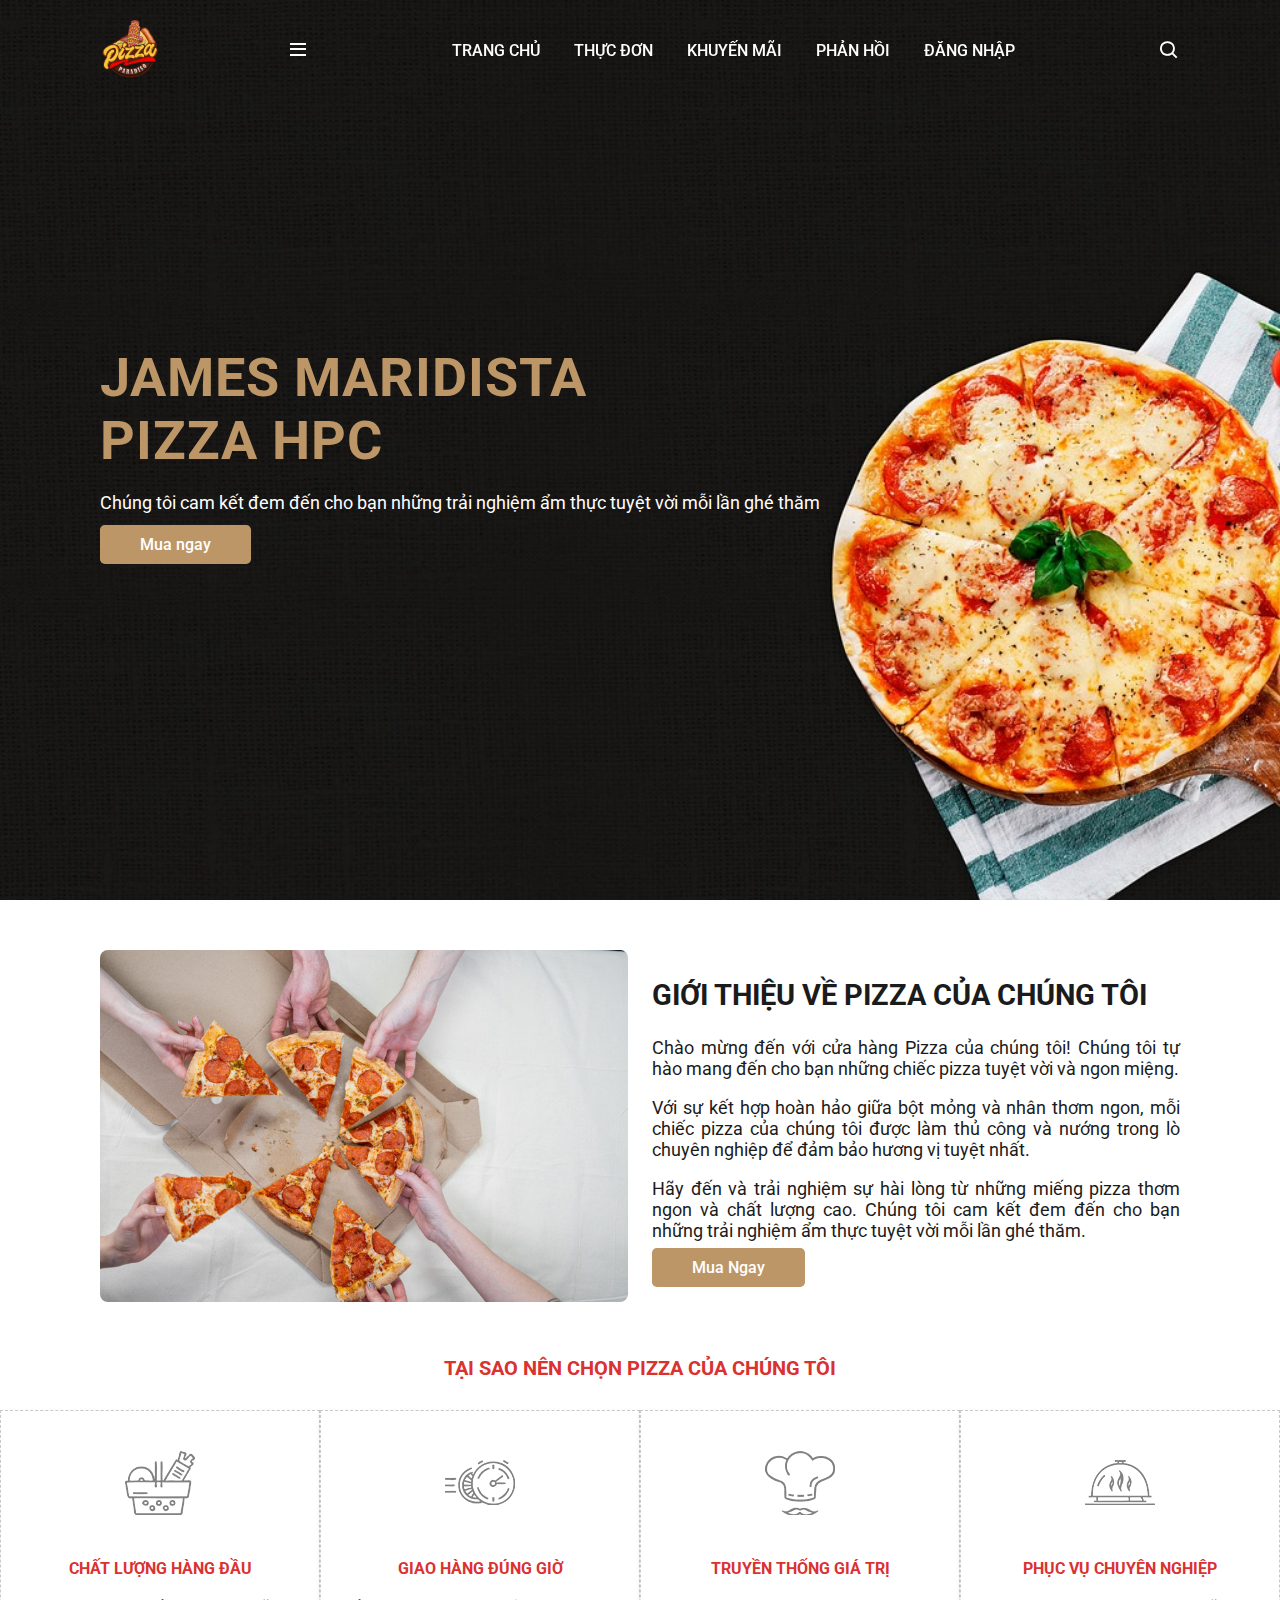
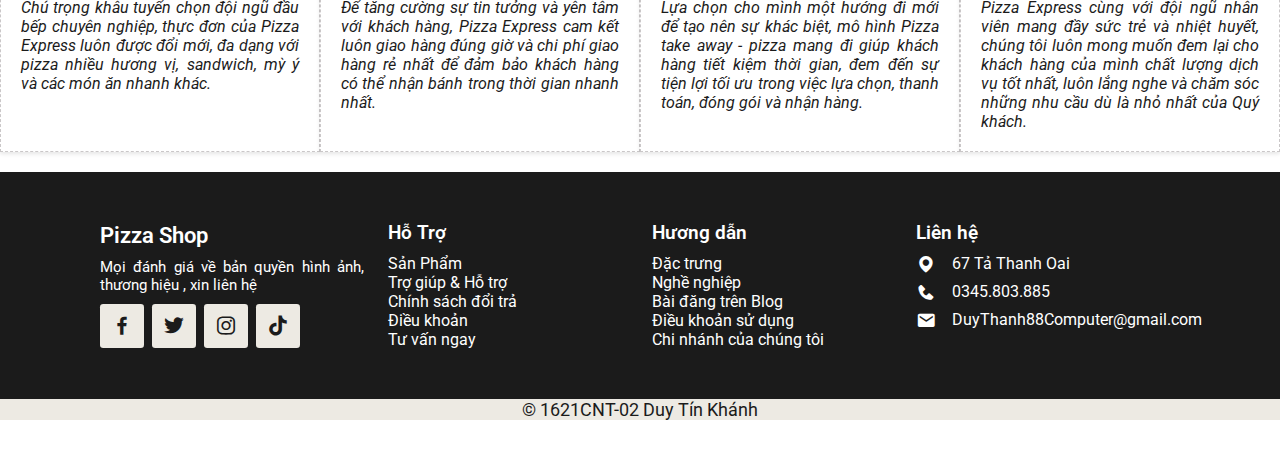
<file: index.html>
<!DOCTYPE html>
<html lang="en">

<head>
    <meta charset="UTF-8">
    <meta http-equiv="X-UA-Compatible" content="IE=edge">
    <meta name="viewport" content="width=device-width, initial-scale=1.0">
    <title>Food Website</title>
    <link rel="stylesheet" href="style.css">
    <link rel="stylesheet" href="Login/Login.css">
    <link rel="stylesheet" href="/Register/Register.css">
    <link rel="icon" type="image/x-icon" href="/assets/PizzasLogo.png">
    <link rel="stylesheet" href="https://cdnjs.cloudflare.com/ajax/libs/font-awesome/5.15.4/css/all.min.css">
    <link rel="stylesheet" href="https://unpkg.com/boxicons@latest/css/boxicons.min.css">
</head>

<body>
    <!-- Start Trang Chủ -->
    <header>
        <!-- Logo -->
        <a href="#" class="logo">
            <img src="assets/PizzasLogo.png" alt="">
        </a>
        <!-- Menu-Icon -->
        <i class='bx bx-menu' id="menu-icon"></i>
        <ul class="navbar">
            <li><a href="/index.html">Trang Chủ</a></li>
            <li><a href="/Cart/Thucdon.html">Thực đơn</a></li>
            <li><a href="/KhuyenMai.html">Khuyến Mãi</a></li>
            <li><a href="/Feedback.html">Phản Hồi</a></li>
            <li><a href="#" id="loginLink">Đăng Nhập</a></li>
        </ul>
        <!-- icon card and  -->
        <div class="header-icon">
            <!-- <i class='bx bx-cart-alt'></i> -->
            <i class='bx bx-search' id="search-icon"></i>
        </div>
        <div class="search-box">
            <input type="search" name="" id="" placeholder="Search Here...">
        </div>
    </header>

    <!-- Login  -->
    <div style="display: none;" id="loginFolder" class="folder">
        <div class="container">
            <h2 style="text-align: center;color: red;margin-bottom: 20px;margin-top: 20px;">Đăng nhập</h2>
            <span id="closeButton" class="close-button"><i class="fas fa-times"></i></span>
            <form id="loginForm">
                <div class="form-group">
                    <label for="username"> <b>Tài khoản</b></label>
                    <input type="text" id="username" name="username" required>
                </div>
                <div class="form-group">
                    <label for="password"><b>Mật khẩu</b></label>
                    <input type="password" id="password" name="password" required>
                </div>
                <div style="display: flex;" class="form-group">
                    <input type="checkbox" id="remember" name="remember">
                    <label style="margin-left: 10px;" for="remember"><b>Ghi nhớ đăng nhập</b></label>
                </div>
                <div class="login">
                    <button type="submit" id="registerButton">Đăng ký</button>
                    <button type="submit">Đăng nhập</button>
                </div>
            </form>
            <div id="message"></div>
        </div>
    </div>
    <!-- End Login -->
    <!-- Register -->
    <div style="display: none;" id="registerFolder" class="folder">
        <div class="Register-title">
            <h2 style="text-align: center;">Đăng kí</h2>
        </div>
        <span id="closeButtonRegister" class="close-button"><i class="fas fa-times"></i></span>
        <form>
            <div class="Register-group">
                <label for="username">Tài khoản</label>
                <input type="text" id="username" name="username" required>
            </div>
            <div class="Register-group">
                <label for="password">Mật khẩu</label>
                <input type="password" id="password" name="password" required>
            </div>
            <div class="Register-group">
                <label for="confirm-password">Xác nhận mật khẩu</label>
                <input type="password" id="confirm-password" name="confirm-password" required>
            </div>
            <div class="Register-group">
                <label for="phone">Số điện thoại</label>
                <input type="tel" id="phone" name="phone" required>
            </div>
            <div class="Register-group">
                <label for="address">Địa chỉ</label>
                <input type="text" id="address" name="address" required>
            </div>
            <div class="Register-group">
                <label for="gender">Giới tính</label>
                <select id="gender" name="gender" required>
                    <option value="">Chọn giới tính</option>
                    <option value="male">Nam</option>
                    <option value="female">Nữ</option>
                </select>
            </div>
            <div style="text-align: center;padding-left: 20px; padding-right: 20px;" class="Register-group">
                <button type="submit">Đăng kí</button>
            </div>
        </form>
    </div>
    <!-- End Register -->

    <!-- Trang Chủ -->
    <section class="home" id="home">
        <div class="home-text">
            <h1>James Maridista <br> Pizza HPC </h1>
            <p>Chúng tôi cam kết đem đến cho bạn những trải nghiệm ẩm thực tuyệt vời mỗi lần ghé thăm</p>
            <a href="/Cart/Thucdon.html" class="btn">Mua ngay</a>
        </div>
        <div class="home-img">
            <!-- <img src="/assets/pizzas.jpg" alt=""> -->
        </div>
    </section>
    <!-- End Trang Chủ -->

    <!-- Start About -->
    <section class="about" id="about">
        <div class="about-img">
            <img src="/assets/multiplePizzas.jpeg" alt="">
        </div>
        <div class="about-text">
            <h2>Giới thiệu về Pizza của chúng tôi</h2>
            <p>Chào mừng đến với cửa hàng Pizza của chúng tôi! Chúng tôi tự hào mang đến cho bạn những chiếc pizza tuyệt
                vời và ngon
                miệng.</p>
            <p>Với sự kết hợp hoàn hảo giữa bột mỏng và nhân thơm ngon, mỗi chiếc pizza của chúng tôi được làm thủ công
                và nướng trong
                lò chuyên nghiệp để đảm bảo hương vị tuyệt nhất.</p>
            <p>Hãy đến và trải nghiệm sự hài lòng từ những miếng pizza thơm ngon và chất lượng cao. Chúng tôi cam kết
                đem đến cho bạn
                những trải nghiệm ẩm thực tuyệt vời mỗi lần ghé thăm.</p>
            <a href="/Cart/Thucdon.html" class="btn">Mua Ngay</a>
        </div>
    </section>
    <!-- Products -->
    <!-- Start-các bước làm bánh -->
    <div style="padding:0px;margin: 0px;" class="why">
        <div style="padding-top: 0px;" class="grid wide">
            <div class="why__header">
                <h1 style="padding-top: 0px;margin: 0px;" class="why__header-text">TẠI SAO NÊN CHỌN PIZZA CỦA CHÚNG TÔI
            </div>
            </h1>
            <ul class="row why__list">
                <li class="col l-3 m-6 c-12 why__item">
                    <div class="why__item-img">
                        <img src="/assets/footer_01.png" alt="">
                    </div>
                    <div class="why__item-head"> <b>CHẤT LƯỢNG HÀNG ĐẦU</b> </div>
                    <div class="why__item-text">Chú trọng khâu tuyển chọn đội ngũ đầu bếp chuyên nghiệp, thực đơn
                        của
                        Pizza Express luôn được đổi mới, đa dạng với pizza
                        nhiều hương vị, sandwich, mỳ ý và các món ăn nhanh khác.</div>
                </li>
                <li class="col l-3 m-6 c-12 why__item align-right-on-mobile">
                    <div class="why__item-img margin-right-on-mobile">
                        <img src="/assets/footer_02.png" alt="">
                    </div>
                    <div class="why__item-head"> <b>GIAO HÀNG ĐÚNG GIỜ</b> </div>
                    <div class="why__item-text margin-right-on-mobile">Để tăng cường sự tin tưởng và yên tâm với
                        khách
                        hàng, Pizza Express cam kết luôn giao hàng đúng giờ và chi phí giao hàng
                        rẻ nhất để đảm bảo khách hàng có thể nhận bánh trong thời gian nhanh nhất.
                    </div>
                </li>
                <li class="col l-3 m-6 c-12 why__item">
                    <div class="why__item-img">
                        <img src="/assets/footer_03.png" alt="">
                    </div>
                    <div class="why__item-head"><b>TRUYỀN THỐNG GIÁ TRỊ</b></div>
                    <div class="why__item-text">Lựa chọn cho mình một hướng đi mới để tạo nên sự khác biệt, mô hình
                        Pizza take away - pizza mang đi giúp khách hàng tiết
                        kiệm thời gian, đem đến sự tiện lợi tối ưu trong việc lựa chọn, thanh toán, đóng gói và nhận
                        hàng.</div>
                </li>
                <li class="col l-3 m-6 c-12 why__item align-right-on-mobile">
                    <div class="why__item-img margin-right-on-mobile">
                        <img src="/assets/footer_04.png" alt="">
                    </div>
                    <div class="why__item-head"><b>PHỤC VỤ CHUYÊN NGHIỆP</b></div>
                    <div class="why__item-text margin-right-on-mobile">Pizza Express cùng với đội ngũ nhân viên mang
                        đầy
                        sức trẻ và nhiệt huyết, chúng tôi luôn mong muốn đem lại cho khách
                        hàng của mình chất lượng dịch vụ tốt nhất, luôn lắng nghe và chăm sóc những nhu cầu dù là
                        nhỏ
                        nhất của Quý khách.</div>
                </li>

            </ul>
        </div>
    </div>
    </div>
    <!-- End-Các bước -->
    <!-- footer -->
    <section class="footer">
        <div class="footer-box">
            <h2>Pizza Shop</h2>
            <p>Mọi đánh giá về bản quyền hình ảnh, thương hiệu , xin liên hệ</p>
            <div class="social">
                <a href="#"><i class='bx bxl-facebook'></i></a>
                <a href="#"><i class='bx bxl-twitter'></i></a>
                <a href="#"><i class='bx bxl-instagram'></i></a>
                <a href="#"><i class='bx bxl-tiktok'></i></a>
            </div>
        </div>
        <div class="footer-box">
            <h3>Hỗ Trợ</h3>
            <li><a href="#">Sản Phẩm</a></li>
            <li><a href="#">Trợ giúp & Hỗ trợ</a></li>
            <li><a href="#">Chính sách đổi trả</a></li>
            <li><a href="#">Điều khoản</a></li>
            <li><a href="#">Tư vấn ngay</a></li>
        </div>
        <div class="footer-box">
            <h3>Hương dẫn</h3>
            <li><a href="#">Đặc trưng</a></li>
            <li><a href="#">Nghề nghiệp</a></li>
            <li><a href="#">Bài đăng trên Blog</a></li>
            <li><a href="#">Điều khoản sử dụng</a></li>
            <li><a href="#">Chi nhánh của chúng tôi</a></li>
        </div>
        <div class="footer-box">
            <h3>Liên hệ</h3>
            <div class="contact">
                <span><i class='bx bxs-map'></i>67 Tả Thanh Oai</span>
                <span><i class='bx bxs-phone'></i>0345.803.885</span>
                <span><i class='bx bxs-envelope'></i> DuyThanh88Computer@gmail.com</span>
            </div>
        </div>
    </section>
    <!-- CopyRight -->
    <div class="copyright">
        <p style="text-align: center;">&#169; 1621CNT-02 Duy Tín Khánh</p>
    </div>
    <script src="main.js"></script>
    <script src="Login/Login.js"></script>
    <script src="/Register/Register.js"></script>
</body>

</html>
</file>
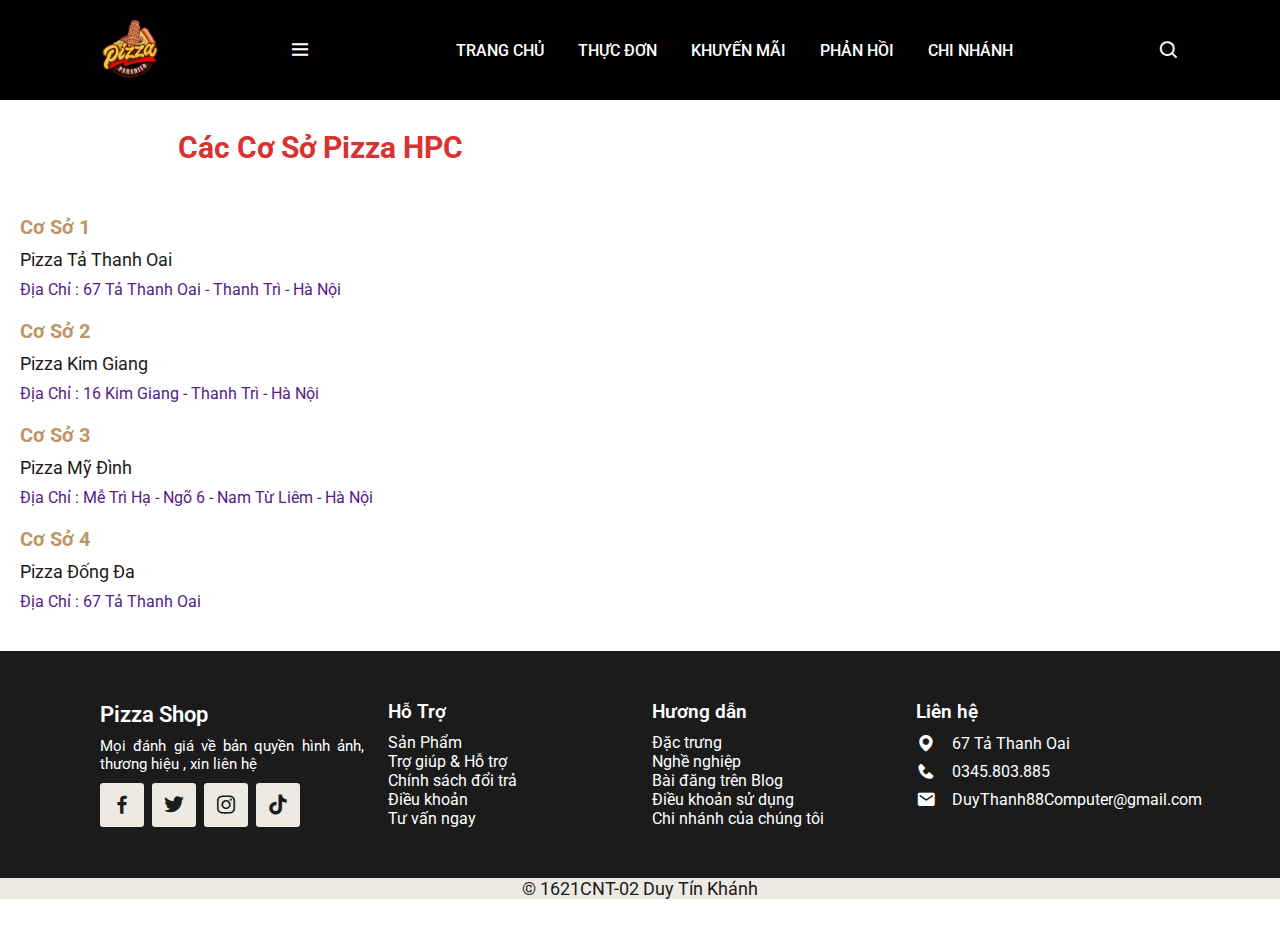
<file: ChiNhanh.html>
<!DOCTYPE html>
<html lang="en">

<head>
    <meta charset="UTF-8">
    <meta http-equiv="X-UA-Compatible" content="IE=edge">
    <meta name="viewport" content="width=device-width, initial-scale=1.0">
    <title>Chi Nhánh</title>
    <link rel="stylesheet" href="style.css">
    <link rel="icon" type="image/x-icon" href="/assets/PizzasLogo.png">
    <link rel="stylesheet" href="https://unpkg.com/boxicons@latest/css/boxicons.min.css">
</head>

<body>
    <!-- Start Trang Chủ -->
    <header style="background-color: black;">
        <!-- Logo -->
        <a href="#" class="logo">
            <img src="assets/PizzasLogo.png" alt="">
        </a>
        <!-- Menu-Icon -->
        <i class='bx bx-menu' id="menu-icon"></i>
        <ul class="navbar">
            <li><a href="/index.html">Trang Chủ</a></li>
            <li><a href="/Cart/Thucdon.html">Thực đơn</a></li>
            <li><a href="/KhuyenMai.html">Khuyến Mãi</a></li>
            <li><a href="/Feedback.html">Phản Hồi</a></li>
            <li><a href="/ChiNhanh.html">Chi Nhánh</a></li>
        </ul>
        <div class="header-icon">
            <i class='bx bx-search' id="search-icon"></i>
        </div>
        <div class="search-box">
            <input type="search" name="" id="" placeholder="Search Here...">
        </div>
    </header>
    <!-- End Trang Chủ -->
    <div class="container-map">
        <div class="address">
            <H1 style="text-align: center;"> Các Cơ Sở Pizza HPC</H1>
            <ul class="list-address">
                <ol>
                    <p style="margin-bottom: 10px; color: #bc9667;font-size: 20px; "><b>Cơ Sở 1</b></p>
                </ol>
                <ol>
                    <p style="margin-bottom: 10px;">Pizza Tả Thanh Oai</p>
                </ol>
                <ol>
                    <a href="">Địa Chỉ : 67 Tả Thanh Oai - Thanh Trì - Hà Nội</a>
                </ol>
            </ul>
            <ul class="list-address">
                <ol>
                    <p style="margin-bottom: 10px; color: #bc9667;font-size: 20px; "><b>Cơ Sở 2</b></p>
                </ol>
                <ol>
                    <p style="margin-bottom: 10px;">Pizza Kim Giang</p>
                </ol>
                <ol>
                    <a href="">Địa Chỉ : 16 Kim Giang - Thanh Trì - Hà Nội</a>
                </ol>
            </ul>
            <ul class="list-address">
                <ol>
                    <p style="margin-bottom: 10px; color: #bc9667;font-size: 20px; "><b>Cơ Sở 3</b></p>
                </ol>
                <ol>
                    <p style="margin-bottom: 10px;">Pizza Mỹ Đình</p>
                </ol>
                <ol>
                    <a href="">Địa Chỉ : Mễ Trì Hạ - Ngõ 6 - Nam Từ Liêm - Hà Nội</a>
                </ol>
            </ul>
            <ul class="list-address">
                <ol>
                    <p style="margin-bottom: 10px; color: #bc9667;font-size: 20px; "><b>Cơ Sở 4</b></p>
                </ol>
                <ol>
                    <p style="margin-bottom: 10px;">Pizza Đống Đa</p>
                </ol>
                <ol>
                    <a href="">Địa Chỉ : 67 Tả Thanh Oai</a>
                </ol>
            </ul>
        </div>
        <div class="map">
            <iframe
                src="https://www.google.com/maps/embed?pb=!1m18!1m12!1m3!1d3725.987734907406!2d105.80635567396945!3d20.953007690378527!2m3!1f0!2f0!3f0!3m2!1i1024!2i768!4f13.1!3m3!1m2!1s0x3135ad177beeb9ef%3A0x4ee397d64f03a767!2zNjcgxJAuIFThuqMgVGhhbmggT2FpLCBU4bqjIFRoYW5oIE9haSwgVGhhbmggVHLDrCwgSMOgIE7hu5lpLCBWaeG7h3QgTmFt!5e0!3m2!1svi!2s!4v1687094056833!5m2!1svi!2s"
                width="600" height="450" style="border:0;" allowfullscreen="" loading="lazy"
                referrerpolicy="no-referrer-when-downgrade"></iframe>
        </div>
    </div>
    <!-- Footer--->
    <section class="footer">
        <div class="footer-box">
            <h2>Pizza Shop</h2>
            <p>Mọi đánh giá về bản quyền hình ảnh, thương hiệu , xin liên hệ</p>
            <div class="social">
                <a href="#"><i class='bx bxl-facebook'></i></a>
                <a href="#"><i class='bx bxl-twitter'></i></a>
                <a href="#"><i class='bx bxl-instagram'></i></a>
                <a href="#"><i class='bx bxl-tiktok'></i></a>
            </div>
        </div>
        <div class="footer-box">
            <h3>Hỗ Trợ</h3>
            <li><a href="#">Sản Phẩm</a></li>
            <li><a href="#">Trợ giúp & Hỗ trợ</a></li>
            <li><a href="#">Chính sách đổi trả</a></li>
            <li><a href="#">Điều khoản</a></li>
            <li><a href="#">Tư vấn ngay</a></li>
        </div>
        <div class="footer-box">
            <h3>Hương dẫn</h3>
            <li><a href="#">Đặc trưng</a></li>
            <li><a href="#">Nghề nghiệp</a></li>
            <li><a href="#">Bài đăng trên Blog</a></li>
            <li><a href="#">Điều khoản sử dụng</a></li>
            <li><a href="#">Chi nhánh của chúng tôi</a></li>
        </div>
        <div class="footer-box">
            <h3>Liên hệ</h3>
            <div class="contact">
                <span><i class='bx bxs-map'></i>67 Tả Thanh Oai</span>
                <span><i class='bx bxs-phone'></i>0345.803.885</span>
                <span><i class='bx bxs-envelope'></i> DuyThanh88Computer@gmail.com</span>
            </div>
        </div>
    </section>
    <!-- CopyRight -->
    <div class="copyright">
        <p style="text-align: center;">&#169; 1621CNT-02 Duy Tín Khánh</p>
    </div>
    <!-- <script src="main.js"></script> -->
</body>

</html>
</file>
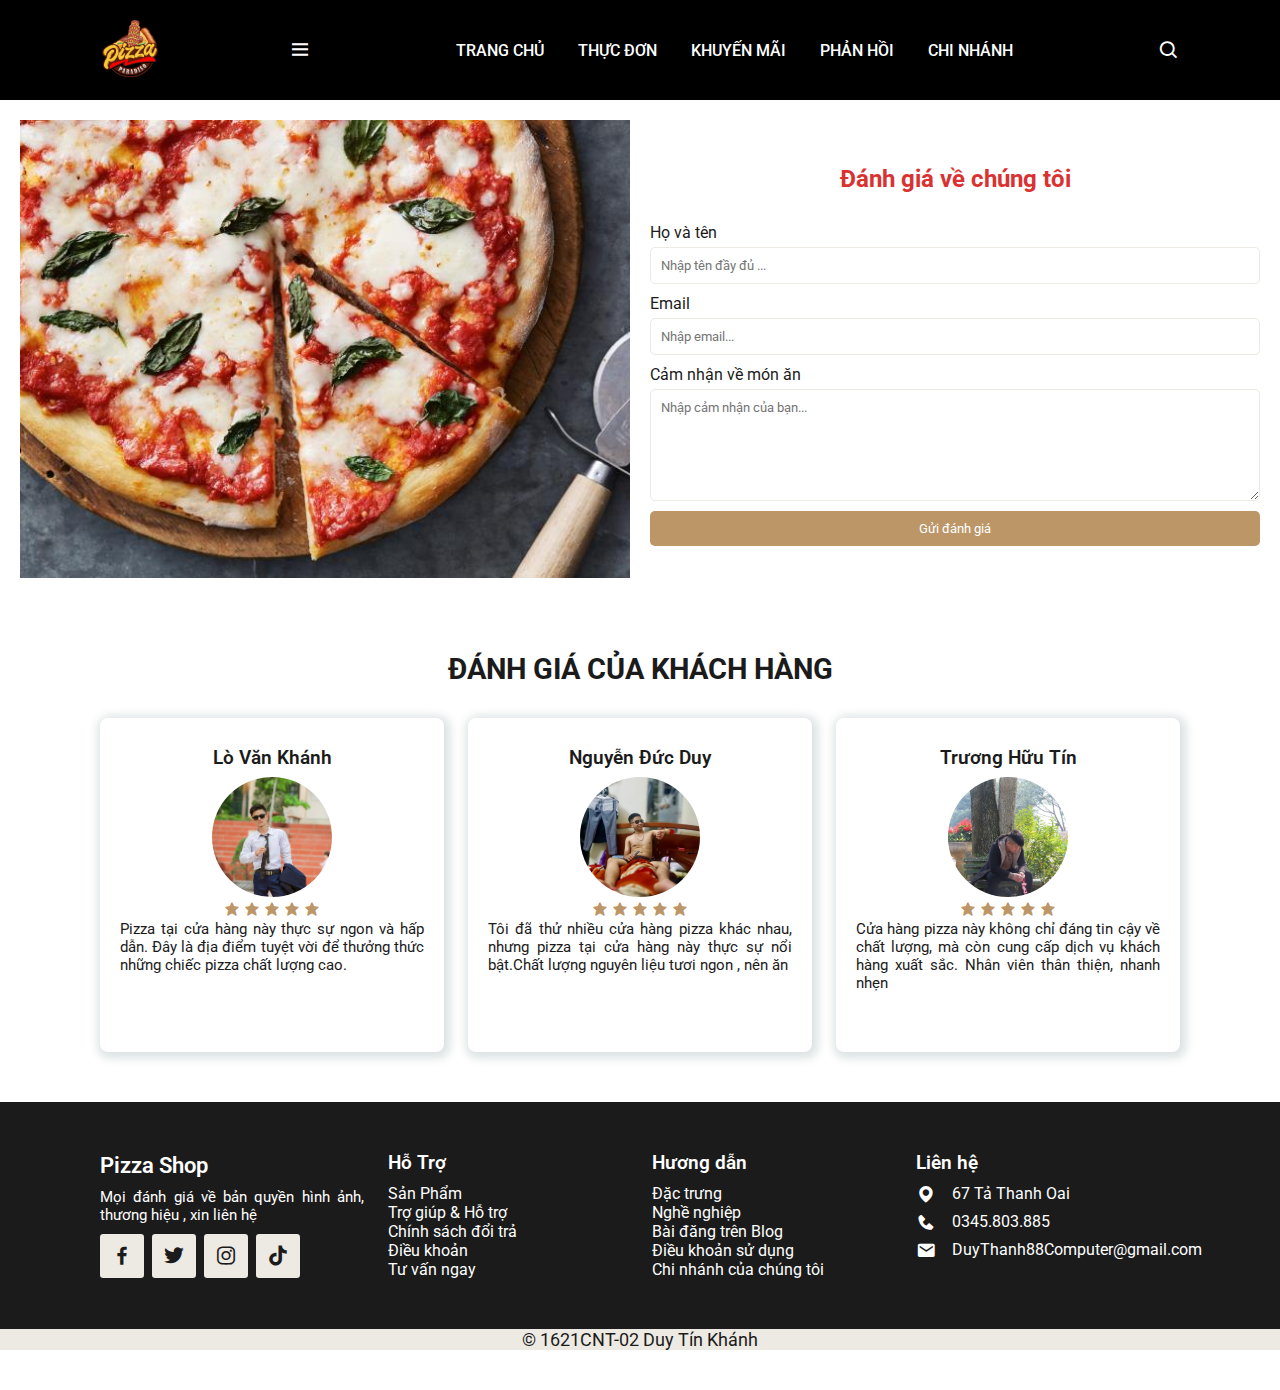
<file: Feedback.html>
<!DOCTYPE html>
<html lang="en">

<head>
    <meta charset="UTF-8">
    <meta http-equiv="X-UA-Compatible" content="IE=edge">
    <meta name="viewport" content="width=device-width, initial-scale=1.0">
    <title>Đánh Giá</title>
    <link rel="stylesheet" href="style.css">
    <link rel="icon" type="image/x-icon" href="/assets/PizzasLogo.png">
    <link rel="stylesheet" href="https://unpkg.com/boxicons@latest/css/boxicons.min.css">
</head>

<body>
    <!-- Start Trang Chủ -->
    <header style="background-color: black;">
        <!-- Logo -->
        <a href="#" class="logo">
            <img src="assets/PizzasLogo.png" alt="">
        </a>
        <!-- Menu-Icon -->
        <i class='bx bx-menu' id="menu-icon"></i>
        <ul class="navbar">
            <li><a href="/index.html">Trang Chủ</a></li>
            <li><a href="/Cart/Thucdon.html">Thực đơn</a></li>
            <li><a href="/KhuyenMai.html">Khuyến Mãi</a></li>
            <li><a href="/Feedback.html">Phản Hồi</a></li>
            <li><a href="/ChiNhanh.html">Chi Nhánh</a></li>
        </ul>
        <!-- icon card and  -->
        <div class="header-icon">
            <!-- <i class='bx bx-cart-alt'></i> -->
            <i class='bx bx-search' id="search-icon"></i>
        </div>
        <div class="search-box">
            <input type="search" name="" id="" placeholder="Search Here...">
        </div>
    </header>
    <!-- Products -->
    <!-- FeedBack Food -->
    <div class="FeedBack-all">
        <div class="FeedBack">
            <div class="left">
                <div class="image">
                    <img src="assets/margherita.jpg" alt="Hình ảnh sản phẩm">
                </div>
            </div>
            <div class="right">
                <h1 class="Product-Reviews">Đánh giá về chúng tôi</h1>
                <form id="contact-form" method="POST">
                    <label htmlFor="name">Họ và tên</label>
                    <input name="name" placeholder="Nhập tên đầy đủ ..." type="text" />
                    <label htmlFor="email">Email</label>
                    <input name="email" placeholder="Nhập email..." type="email" />
                    <label htmlFor="message">Cảm nhận về món ăn</label>
                    <textarea rows="6" placeholder="Nhập cảm nhận của bạn..." name="message" required></textarea>
                    <button type="submit"> Gửi đánh giá</button>
                </form>
            </div>
        </div>
        <!-- Đánh Giá -->
        <section class="customers" id="customers">
            <div class="heading">
                <h2>Đánh giá của khách hàng</h2>
            </div>
            <div class="customers-container">
                <div class="box">
                    <h2>Lò Văn Khánh</h2>
                    <img src="/assets/Khánh.jpg" alt="">
                    <div class="stars">
                        <i class='bx bxs-star'></i>
                        <i class='bx bxs-star'></i>
                        <i class='bx bxs-star'></i>
                        <i class='bx bxs-star'></i>
                        <i class='bx bxs-star'></i>
                    </div>
                    <p>Pizza tại cửa hàng này thực sự ngon và hấp dẫn. Đây là địa điểm tuyệt vời để thưởng thức những
                        chiếc
                        pizza chất lượng cao.</p>
                </div>
                <div class="box">
                    <h2>Nguyễn Đức Duy</h2>
                    <img src="/assets/DuyVip.jpg" alt="">
                    <div class="stars">
                        <i class='bx bxs-star'></i>
                        <i class='bx bxs-star'></i>
                        <i class='bx bxs-star'></i>
                        <i class='bx bxs-star'></i>
                        <i class='bx bxs-star'></i>
                    </div>
                    <p>Tôi đã thử nhiều cửa hàng pizza khác nhau, nhưng pizza tại cửa hàng này thực sự nổi bật.Chất
                        lượng
                        nguyên liệu tươi ngon , nên ăn</p>
                </div>
                <div class="box">
                    <h2>Trương Hữu Tín</h2>
                    <img src="/assets/Tín.jpg" alt="">
                    <div class="stars">
                        <i class='bx bxs-star'></i>
                        <i class='bx bxs-star'></i>
                        <i class='bx bxs-star'></i>
                        <i class='bx bxs-star'></i>
                        <i class='bx bxs-star'></i>
                    </div>
                    <p>Cửa hàng pizza này không chỉ đáng tin cậy về chất lượng, mà còn cung cấp dịch vụ khách hàng xuất
                        sắc. Nhân viên thân
                        thiện, nhanh nhẹn</p>
                </div>
            </div>
        </section>
    </div>
    <!-- footer -->
    <section class="footer">
        <div class="footer-box">
            <h2>Pizza Shop</h2>
            <p>Mọi đánh giá về bản quyền hình ảnh, thương hiệu , xin liên hệ</p>
            <div class="social">
                <a href="#"><i class='bx bxl-facebook'></i></a>
                <a href="#"><i class='bx bxl-twitter'></i></a>
                <a href="#"><i class='bx bxl-instagram'></i></a>
                <a href="#"><i class='bx bxl-tiktok'></i></a>
            </div>
        </div>
        <div class="footer-box">
            <h3>Hỗ Trợ</h3>
            <li><a href="#">Sản Phẩm</a></li>
            <li><a href="#">Trợ giúp & Hỗ trợ</a></li>
            <li><a href="#">Chính sách đổi trả</a></li>
            <li><a href="#">Điều khoản</a></li>
            <li><a href="#">Tư vấn ngay</a></li>
        </div>
        <div class="footer-box">
            <h3>Hương dẫn</h3>
            <li><a href="#">Đặc trưng</a></li>
            <li><a href="#">Nghề nghiệp</a></li>
            <li><a href="#">Bài đăng trên Blog</a></li>
            <li><a href="#">Điều khoản sử dụng</a></li>
            <li><a href="#">Chi nhánh của chúng tôi</a></li>
        </div>
        <div class="footer-box">
            <h3>Liên hệ</h3>
            <div class="contact">
                <span><i class='bx bxs-map'></i>67 Tả Thanh Oai</span>
                <span><i class='bx bxs-phone'></i>0345.803.885</span>
                <span><i class='bx bxs-envelope'></i> DuyThanh88Computer@gmail.com</span>
            </div>
        </div>
    </section>
    <!-- CopyRight -->
    <div class="copyright">
        <p style="text-align: center;">&#169; 1621CNT-02 Duy Tín Khánh</p>
    </div>
    <script src="main.js"></script>
</body>

</html>
</file>
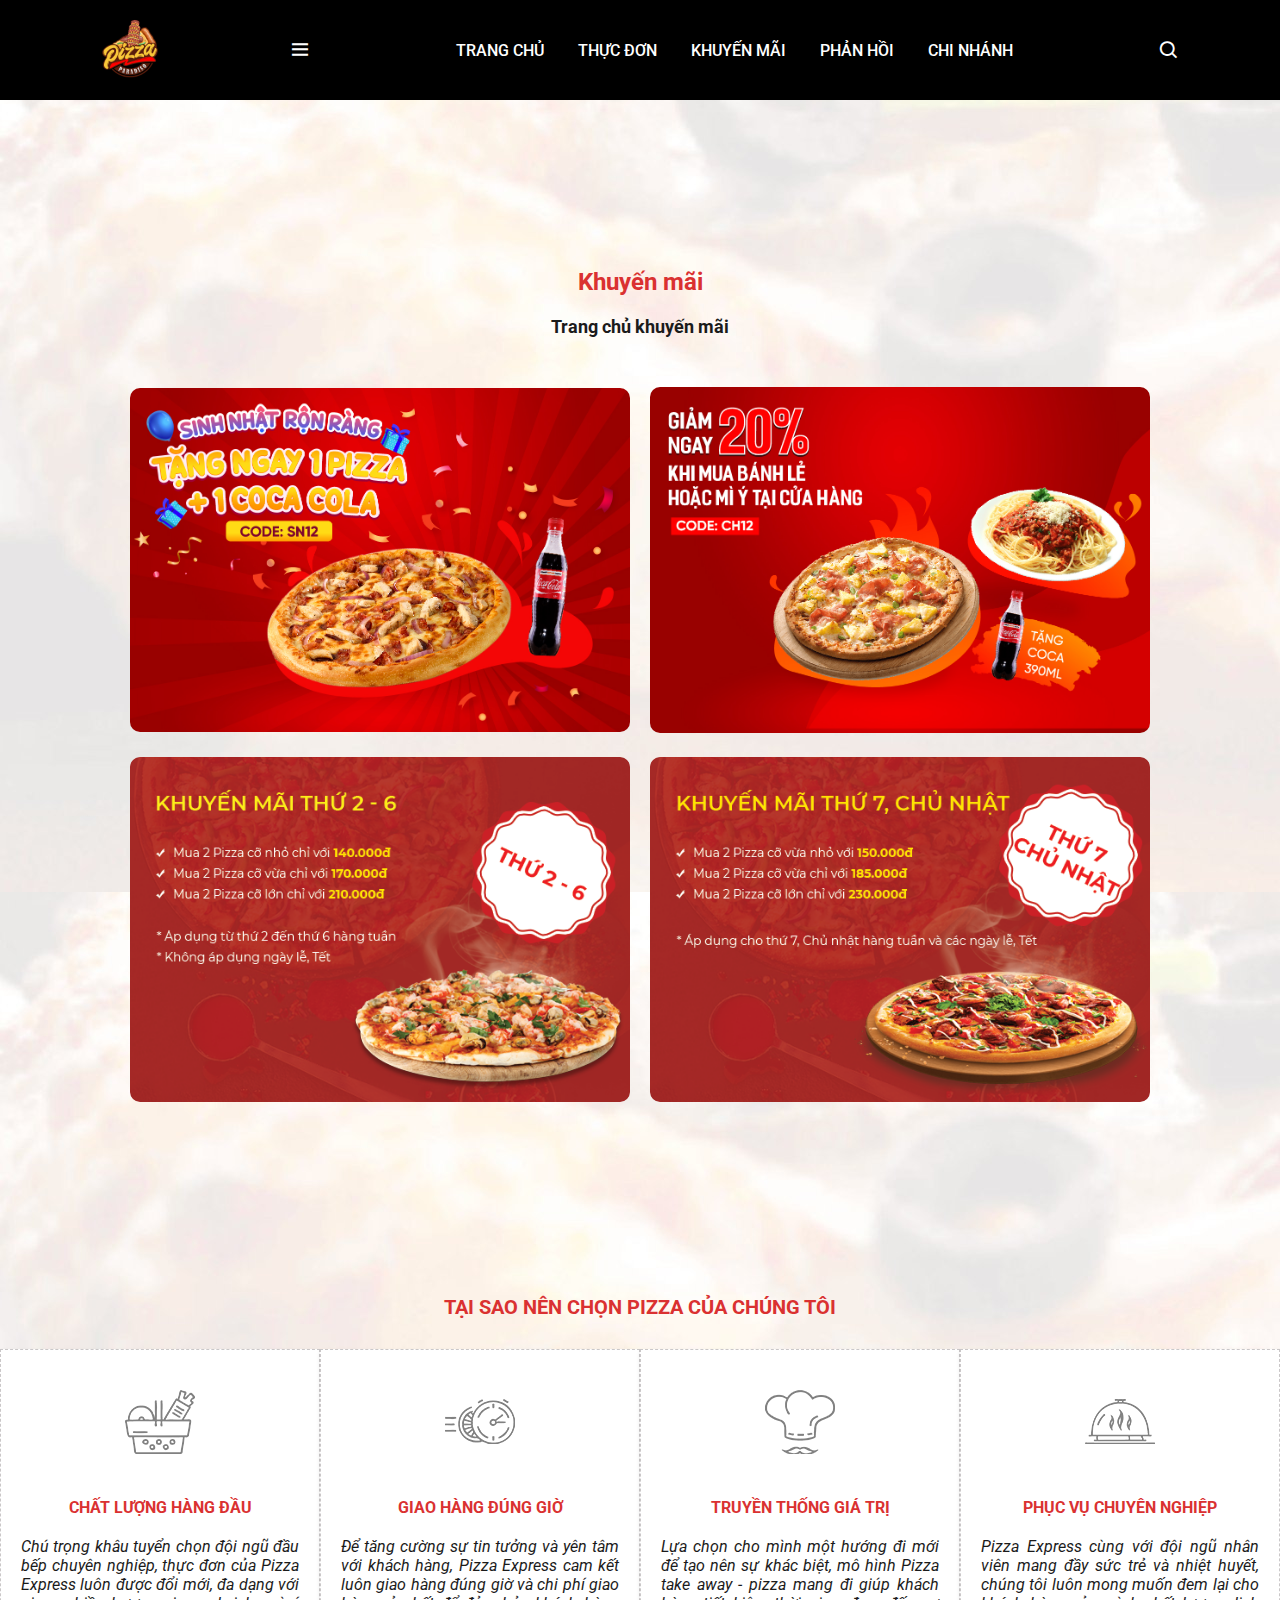
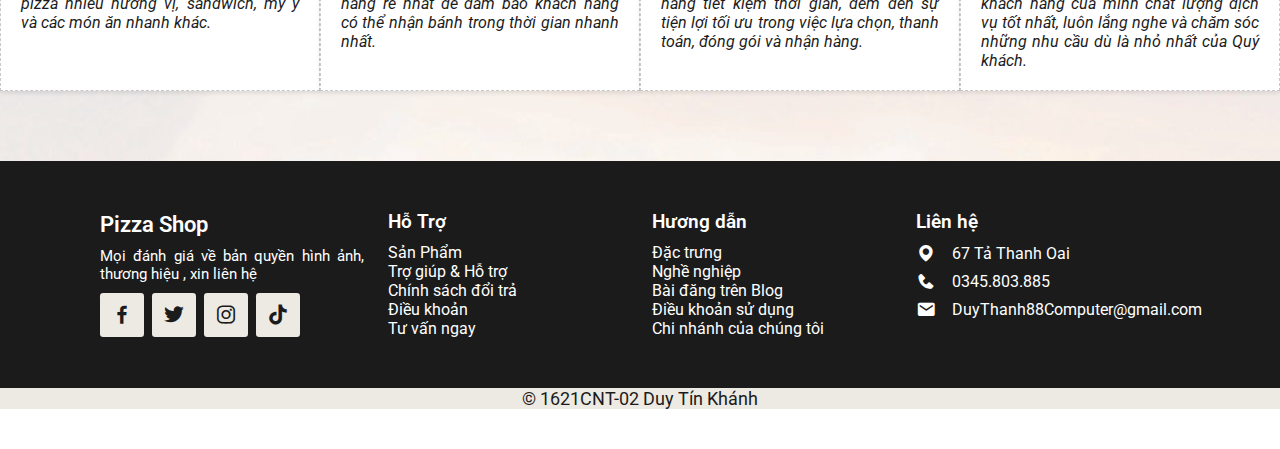
<file: KhuyenMai.html>
<!DOCTYPE html>
<html lang="en">

<head>
    <meta charset="UTF-8">
    <meta http-equiv="X-UA-Compatible" content="IE=edge">
    <meta name="viewport" content="width=device-width, initial-scale=1.0">
    <title>Khuyễn Mãi</title>
    <link rel="stylesheet" href="style.css">
    <link rel="icon" type="image/x-icon" href="/assets/PizzasLogo.png">
    <link rel="stylesheet" href="https://unpkg.com/boxicons@latest/css/boxicons.min.css">
</head>

<body>
    <!-- Start Trang Chủ -->
    <header style="background-color: black;">
        <!-- Logo -->
        <a href="#" class="logo">
            <img src="assets/PizzasLogo.png" alt="">
        </a>
        <!-- Menu-Icon -->
        <i class='bx bx-menu' id="menu-icon"></i>
        <ul class="navbar">
            <li><a href="/index.html">Trang Chủ</a></li>
            <li><a href="/Cart/Thucdon.html">Thực đơn</a></li>
            <li><a href="/KhuyenMai.html">Khuyến Mãi</a></li>
            <li><a href="/Feedback.html">Phản Hồi</a></li>
            <li><a href="/ChiNhanh.html">Chi Nhánh</a></li>
        </ul>
        <div class="header-icon">
            <i class='bx bx-search' id="search-icon"></i>
        </div>
        <div class="search-box">
            <input type="search" name="" id="" placeholder="Search Here...">
        </div>
    </header>
    <!-- End Trang Chủ -->
    <div class="Promotions">
        <!-- Start Khuyến mại -->
        <div class="Promotion">
            <h1>Khuyến mãi</h1>
            <p> <b>Trang chủ khuyến mãi</b></p>
            <div class="Promotion-container">
                <a href="#"><img src="/assets/Combo_1.jpg" alt="Ảnh khuyến mãi 1"></a>
                <a href="#"><img src="/assets/Combo_2.jpg" alt="Ảnh khuyến mãi 2"></a>
            </div>
            <div class="Promotion-container">
                <img src="/assets/Combo_3.png" alt="Ảnh khuyến mãi 3">
                <img src="/assets/Combo_4.png" alt="Ảnh khuyến mãi 4">
            </div>
        </div>
        <!-- Start-các bước làm bánh -->
        <div class="why">
            <div style="padding-top: 100px;" class="grid wide">
                <div class="why__header">
                    <h1 class="why__header-text">TẠI SAO NÊN CHỌN PIZZA CỦA CHÚNG TÔI
                </div>
                </h1>
                <ul class="row why__list">
                    <li class="col l-3 m-6 c-12 why__item">
                        <div class="why__item-img">
                            <img src="/assets/footer_01.png" alt="">
                        </div>
                        <div class="why__item-head"> <b>CHẤT LƯỢNG HÀNG ĐẦU</b> </div>
                        <div class="why__item-text">Chú trọng khâu tuyển chọn đội ngũ đầu bếp chuyên nghiệp, thực đơn
                            của
                            Pizza Express luôn được đổi mới, đa dạng với pizza
                            nhiều hương vị, sandwich, mỳ ý và các món ăn nhanh khác.</div>
                    </li>
                    <li class="col l-3 m-6 c-12 why__item align-right-on-mobile">
                        <div class="why__item-img margin-right-on-mobile">
                            <img src="/assets/footer_02.png" alt="">
                        </div>
                        <div class="why__item-head"> <b>GIAO HÀNG ĐÚNG GIỜ</b> </div>
                        <div class="why__item-text margin-right-on-mobile">Để tăng cường sự tin tưởng và yên tâm với
                            khách
                            hàng, Pizza Express cam kết luôn giao hàng đúng giờ và chi phí giao hàng
                            rẻ nhất để đảm bảo khách hàng có thể nhận bánh trong thời gian nhanh nhất.
                        </div>
                    </li>
                    <li class="col l-3 m-6 c-12 why__item">
                        <div class="why__item-img">
                            <img src="/assets/footer_03.png" alt="">
                        </div>
                        <div class="why__item-head"><b>TRUYỀN THỐNG GIÁ TRỊ</b></div>
                        <div class="why__item-text">Lựa chọn cho mình một hướng đi mới để tạo nên sự khác biệt, mô hình
                            Pizza take away - pizza mang đi giúp khách hàng tiết
                            kiệm thời gian, đem đến sự tiện lợi tối ưu trong việc lựa chọn, thanh toán, đóng gói và nhận
                            hàng.</div>
                    </li>
                    <li class="col l-3 m-6 c-12 why__item align-right-on-mobile">
                        <div class="why__item-img margin-right-on-mobile">
                            <img src="/assets/footer_04.png" alt="">
                        </div>
                        <div class="why__item-head"><b>PHỤC VỤ CHUYÊN NGHIỆP</b></div>
                        <div class="why__item-text margin-right-on-mobile">Pizza Express cùng với đội ngũ nhân viên mang
                            đầy
                            sức trẻ và nhiệt huyết, chúng tôi luôn mong muốn đem lại cho khách
                            hàng của mình chất lượng dịch vụ tốt nhất, luôn lắng nghe và chăm sóc những nhu cầu dù là
                            nhỏ
                            nhất của Quý khách.</div>
                    </li>

                </ul>
            </div>
        </div>
    </div>
    <!-- End-Các bước -->
    <section class="footer">
        <div class="footer-box">
            <h2>Pizza Shop</h2>
            <p>Mọi đánh giá về bản quyền hình ảnh, thương hiệu , xin liên hệ</p>
            <div class="social">
                <a href="#"><i class='bx bxl-facebook'></i></a>
                <a href="#"><i class='bx bxl-twitter'></i></a>
                <a href="#"><i class='bx bxl-instagram'></i></a>
                <a href="#"><i class='bx bxl-tiktok'></i></a>
            </div>
        </div>
        <div class="footer-box">
            <h3>Hỗ Trợ</h3>
            <li><a href="#">Sản Phẩm</a></li>
            <li><a href="#">Trợ giúp & Hỗ trợ</a></li>
            <li><a href="#">Chính sách đổi trả</a></li>
            <li><a href="#">Điều khoản</a></li>
            <li><a href="#">Tư vấn ngay</a></li>
        </div>
        <div class="footer-box">
            <h3>Hương dẫn</h3>
            <li><a href="#">Đặc trưng</a></li>
            <li><a href="#">Nghề nghiệp</a></li>
            <li><a href="#">Bài đăng trên Blog</a></li>
            <li><a href="#">Điều khoản sử dụng</a></li>
            <li><a href="#">Chi nhánh của chúng tôi</a></li>
        </div>
        <div class="footer-box">
            <h3>Liên hệ</h3>
            <div class="contact">
                <span><i class='bx bxs-map'></i>67 Tả Thanh Oai</span>
                <span><i class='bx bxs-phone'></i>0345.803.885</span>
                <span><i class='bx bxs-envelope'></i> DuyThanh88Computer@gmail.com</span>
            </div>
        </div>
    </section>
    <!-- CopyRight -->
    <div class="copyright">
        <p style="text-align: center;">&#169; 1621CNT-02 Duy Tín Khánh</p>
    </div>
    <!-- <script src="main.js"></script> -->
</body>

</html>
</file>
<file: style.css>
/* import đến font google */
@import url('https://fonts.googleapis.com/css?family=Roboto:400,400i,700,700i&display=swap');
*{
   font-family: 'Roboto', sans-serif;
   margin: 0;
   padding: 0;
   box-sizing: border-box;
   scroll-padding-top: 4rem;
   scroll-behavior: smooth;
   list-style: none;
   text-decoration: none;
}
:root{
    --main-color:#bc9667;
    --second-color:#edeae3;
    --red--color:#da3131;
    --text-color:#1b1b1b;
    --bg-color: #fff;
    /* Box - Shadow */
    --box-shadow:2px 2px 10px 4px rgb(14 55 54 / 15%)
}
section{
    padding: 50px 100px;
}
img{
    width: 100%;
}
body{
    color: var(--text-color);
}
header{
    position: fixed;
    width: 100%;
    top: 0;
    right: 0;
    z-index: 1000;
    display: flex;
    justify-content: space-between;
    align-items: center;
    padding: 18px 100px;
    transition: 0,5s line;
}
header.shadow{
    background: var(--text-color);
    box-shadow: var(--box-shadow);
}
.logo img{
    width: 60px;
}
.navbar {
    display: flex;
}
.navbar a{
    padding: 8px 17px;
    color: var(--bg-color);
    font-size: 1rem;
    text-transform: uppercase;
    font-weight: 500;
}
.navbar a:hover{
    background-color: var(--main-color);
    border-radius: 0.2rem;
    transition: 0.2s all linear;
}
.header-icon{
    font-size: 22px;
    cursor: pointer;
    z-index:10000 ;
    display: flex;
    column-gap: 0.8rem;
}
.header-icon .bx{
    color: var(--bg-color);
}
.header-icon .bx:hover{
    color: var(--main-color)
}
#menu-icon{
    color: var(--bg-color);
    font-size: 24px;
    z-index: 10001;
    cursor: pointer;
}
.search-box{
    position: absolute;
    top:-100%;
    left: 50%;
    transform: translate(-50%);
    background: var(--bg-color);
    width: 100%;
}
.search-box.active{
    top:110px;
    box-shadow:var(--box-shadow) ;
    transition: 0.2s all linear;
}
.search-box input{
    padding: 20px;
    border: none;
    outline: none;
    width: 100%;
    font-size: 1rem;
    color: var(--main-color);
}
.search-box input::placeholder{
    font-size: 1rem;
}
.home{
    width: 100%;
    min-height: 100vh;
    background-image: url(/assets/pizzas.jpg) ;
    background-repeat: no-repeat;
    background-size: cover;
    background-position: center;
    display: grid;
    grid-template-columns: repeat(auto-fit, minmax(17rem,auto));
    align-items: center;
    gap:1.5rem;
}
.home-text h1{
    font-size: 3.4rem;
    color: var(--main-color);
    text-transform: uppercase;
    letter-spacing: 1px;
}
.home-text p{
    font-size: 0,938rem;
    color: var(--bg-color);
    margin: 0.5rem 0 1.4rem;
}
.btn{
    padding: 10px 40px;
    border-radius:0.3rem ;
    background: var(--main-color);
    color: var(--bg-color);
    font-weight: 500;
}
.btn:hover{
    background: #8a6f4d;
}
/* About */
.about{
     display: grid;
    grid-template-columns: repeat(auto-fit, minmax(17rem,auto));
    align-items: center;
    gap:1.5rem;
}
.about-img img{
    border-radius: 0.5rem;
}
.about-text h2{
    font-size: 1.8rem;
    margin-bottom: 25px;
    text-transform: uppercase;
}
.about-text p{
    font-size: 0,938rem;
    margin:0.5rem 0 1.1rem;
}
.heading{
    text-align: center;
}
.heading h2{
    font-size: 1.8rem;
    text-transform: uppercase;
}
/* Sản Phẩm */
.products-container{
   display: grid;
   grid-template-columns: repeat(auto-fit, minmax(280px,auto));
   gap:1.5rem;
   margin-top: 2rem;
}
.products-container .box{
    position: relative;
    padding: 10px;
    display: flex;
    flex-direction:column ;
    justify-content: center;
    border-radius: 0.5rem;
    box-shadow: var(--box-shadow);
}
.products-container img{
    width: 100%;
    height: 250px;
    object-fit: contain;
    object-position: center;
    padding: 20px;
    background: #f1f1f1;
    border-radius: 0.5rem;
}
.products-container .box h3{
    font-size: 1rem;
    font-weight: 600;
    text-transform: uppercase;
    margin: 0.5rem 0 0.5rem;
}
.products-container .box .content{
    display: flex;
    align-items: center;
    justify-content: space-around;
}
.products-container .box .content span{
    padding: 0.3rem;
    color: var(--bg-color);
    background: var(--main-color);
    border-radius: 4px;
    font-weight: 500;
}
.products-container .box .content a{
     padding: 0.2rem;
    color: var(--text-color);
    border: 2px solid var(--main-color);
    border-radius: 4px;
    text-transform: uppercase;
}
.products-container .box .content a:hover{
    background: var(--main-color);
    color: var(--bg-color);
    transition: 0.2s all linear;
}
/* Đánh Giá của Khách hàng */
.customers-container {
    display: grid;
    grid-template-columns: repeat(auto-fit, minmax(280px,auto));
    gap:1.5rem;
    margin-top: 2rem;
}
.customers-container .box{
    padding: 20px;
    box-shadow: var(--box-shadow);
    border-radius: 0.5rem;
    text-align: center;
}
.stars .bx {
    color: var(--main-color);
}
.customers-container .box p{
    font-size: 0.938rem;
}
.customers-container .box h2{
    font-size: 1.2rem;
    font-weight: 600;
    margin: 0.5rem 0 0.5rem;
}
.customers-container .box img{
    width: 120px;
    height: 120px;
    border-radius: 50%;
    object-fit: cover;
}
.customers-container .box:hover{
    background: var(--second-color);
    transition: 0.2s all linear;
}
/* footer */
.footer{
    background-color: var(--text-color);
    display: grid;
    grid-template-columns: repeat(auto-fit,minmax(240px,auto));
    gap:1.5rem;
}
.footer-box h2 {
    font-size: 1.4rem;
    font-weight: 600;
    margin-bottom: 10px;
    color: var(--bg-color);
}
.footer-box p {
    color: var(--bg-color);
    font-size: 0.938rem;
    margin-bottom: 10px;
}
.social{
    display: flex;
    align-items: center;
    column-gap: 0.5rem;
}
.social a .bx{
    font-size: 24px;
    color: var(--text-color);
    padding: 10px;
    background:var(--second-color);
    border-radius: 0.2rem;
}
.social a .bx:hover{
    background: var(--main-color);
    color: var(--bg-color);
}
.footer-box h3{
    color: var(--bg-color);
    font-weight:600;
    margin-bottom: 10px;
}
.footer-box li a{
    color: var(--bg-color);
}
.footer-box li a:hover {
    color: var(--main-color);
}
.contact{
    display: flex;
    color: var(--bg-color);
    flex-direction:column ;
    row-gap: 0.5rem;
}
.contact span{
    display: flex;
    align-items: center;
}
.contact i {
    font-size: 20px;
    margin-right: 1rem;
}
.copyright{
    font-size: 20px;
    text-align: center;
    background: var(--second-color);
}
/* FeedBack */
.FeedBack {
  display: flex;
  margin-top: 100px;
  justify-content: space-between;
  align-items: center;
  padding: 20px;
}
.Product-Reviews{
    text-align: center;
    padding: 10px;
}
.left {
  flex: 1;
}

.right {
  flex: 1;
  margin-left: 20px;
}

.image img {
  width: 100%;
  height: auto;
}

form {
  display: flex;
  flex-direction: column;
}

label {
  margin-bottom: 5px;
}

input,
textarea {
  padding: 10px;
  margin-bottom: 10px;
  border: 1px solid var(--second-color);
  border-radius: 5px;
}

button {
  padding: 10px 20px;
  background-color: var(--main-color);
  color: #fff;
  border: none;
  border-radius: 5px;
  cursor: pointer;
}

button:hover {
  background-color: var(--text-color);
}
/* Các bước làm bánh */
.why {
  /* background-color: #f5f5f5; */
  padding: 50px 0;
}

/* Định dạng tiêu đề */
.why__header {
  text-align: center;
  margin-bottom: 30px;
}
.why__header-head {
  font-size: 50px;
  font-weight: 600;
  color: var(--red--color);
}

.why__header-text {
  font-size: 16px;
  color: var(--red--color);
  margin-top: 100px;
  /* padding-top: 200px; */
}
.why__item-text{
      font-style: italic;
      text-align: justify;
}

/* Định dạng danh sách */
.why__header {
  text-align: center;
}

.why__header-head {
  font-size: 24px;
  font-weight: bold;
  color: var(--red--color);
  text-align: center;
}

.why__header-text {
  font-size: 20px;
  color: var(--red--color);
  text-align: center;
  padding-top: 45px;
}
.why__list {
  display: flex;
  flex-wrap: wrap;
}

.why__item {
  flex: 0 0 25%;
  padding: 20px;
  display: flex;
  flex-direction: column;
  align-items: center;
  text-align: center;
  margin-bottom: 20px;
  background-color: #fff;
  border: 1px dashed #cac7c8;
  box-shadow: 0 2px 4px rgba(0, 0, 0, 0.1);
}
.why__item-head{
    padding: 20px;
    color: var(--red--color);
}
.why__item-img{
    padding: 20px;
}
@media (max-width: 768px) {
  .why__item {
    flex-basis: 50%;
  }
}
/* Khuyễn mại */
.Promotions{
   background-image: url(/assets/bg1-web.jpg);
}
.Promotion{
      margin-bottom: 100px;
      padding: 0;
      padding-top: 480px;
      display: flex;
      flex-direction: column;
      align-items: center;
      justify-content: center;
      height: 100vh;
      text-align: center;
}
h1 {
    color: var(--red--color);
    font-size: 24px;
    margin-bottom: 20px;
}

p {
    font-size: 18px;
    margin-bottom: 40px;
      text-align: justify;
}
.Promotion-container {
      display: flex;
      justify-content: center;
      align-items: center;
}
.Promotion-container img {
      width: 500px;
      margin: 10px;
      cursor: pointer;
      border-radius: 10px 10px 10px 10px;
}
/* Map */
 .container-map {
      padding-top: 100px;
      display: flex;
      flex-wrap: wrap;
      justify-content: center;
      align-items: center;
    }
    .address {
      width: 50%;
      padding: 20px;
      cursor: pointer;
    }
.address h1 {
      font-size: 30px;
     margin-top: 10px;
      font-weight: bold;
      margin-bottom: 50px;
}
.address ul {
      list-style-type: none;
      margin: 0;
      padding: 0;
      margin-bottom: 20px;
}
.list-address:hover{
    background-color: var(--second-color);
}
.address ul li {
      margin-bottom: 20px;
}
.address ul li:before {
      content: "\2022";
      font-weight: bold;
      display: inline-block;
      width: 1em;
      margin-left: -1em;
}
.map {
      width: 50%;
      height: 550px;
      padding: 20px;
}
.map iframe {
      width: 100%;
      height: 100%;
      border: 0;
}
/* Reponsive */
@media (max-width:1058px) {
    header {
        padding: 16px 60px;
    }
    section{
        padding: 50px 60px;
    }
    .home-text h1 {
        font-size: 2.4rem;
    }
}
@media (max-width:991px) {
    header {
        padding: 16px 4%;
    }
    section{
        padding: 50px 4%;
    }
    .home-text h1 {
        font-size: 2rem;
    }
}
@media (max-width:768px) {
    header {
        padding: 12px 4%;
    }
    #menu-icon {
        display: initial;
    }
    .navbar{
        position: absolute;
        top:100px;
        left: 0;
        right: 0;
        display: flex;
        flex-direction: column;
        background: var(--second-color);
        row-gap: 1.4rem;
        padding: 20px;
        transition: 0.3s;
        text-align: center;
    }
    .navbar a {
        color: var(--text-color);
    }
    .navbar a:hover{
        color: var(--bg-color);
    }
    .navbar.active{
        top:100%;
    }
}
</file>
<file: Login/Login.css>
@import url('https://fonts.googleapis.com/css?family=Roboto:400,400i,700,700i&display=swap');
:root{
    --main-color:#bc9667;
    --second-color:#edeae3;
    --red--color:#da3131;
    --text-color:#1b1b1b;
    --bg-color: #fff;
    /* Box - Shadow */
    --box-shadow:2px 2px 10px 4px rgb(14 55 54 / 15%)
}
form{
    margin-left: 25px;
}
.container {
  width: 25%;
  height: 300px;
  position: absolute;
  top: 50%;
  left: 50%;
  background:#edeae3;
  padding: 10px ;
  transform: translate(-50%, -50%);
  border: 1px solid #ccc;
  border-radius: 8px;
}
form {
  margin: 0 auto;
  width: 300px;
}

.container {
  width: 100%;
  max-width: 400px;
  height: auto;
  margin: 0 auto;
  padding: 20px;
  background: #edeae3;
  border: 1px solid #ccc;
  border-radius: 8px;
}

.form-group {
  margin-bottom: 10px;
}

label {
  display: block;
  font-weight: bold;
}

input[type="text"],
input[type="password"] {
  width: 100%;
  padding: 8px;
  font-size: 16px;
  border: 1px solid var(--bg-color);
  border-radius: 4px;
}

.login {
  display: flex;
}

.login button {
  display: inline-block;
  margin-right: 10px;
  background: var(--main-color);
  color: var(--bg-color);
  border: none;
  border-radius: 5px;
  padding: 8px 16px;
  cursor: pointer;
}

button:hover {
  background: var(--text-color);
}

#message {
  margin-top: 10px;
  color: var(--red--color);
}

.close-button {
  position: absolute;
  top: 10px;
  right: 10px;
  cursor: pointer;
  width: 20px;
  height: 20px;
  font-size: 20px;
  color: var(--text-color);
}

.close-button:hover {
  color: var(--red--color);
}
</file>
<file: Register/Register.css>
@import url('https://fonts.googleapis.com/css?family=Roboto:400,400i,700,700i&display=swap');
:root{
    --main-color:#bc9667;
    --second-color:#edeae3;
    --red--color:#da3131;
    --text-color:#1b1b1b;
    --bg-color: #fff;
    /* Box - Shadow */
    --box-shadow:2px 2px 10px 4px rgb(14 55 54 / 15%)
}
#registerFolder {
  position: fixed;
  top: 53%;
  left: 50%;
  transform: translate(-50%, -50%);
  width: 380px;
  max-width: 80%;
  background: var(--second-color);
  padding: 20px;
  border-radius: 8px;
}
.Register-group {
    margin-bottom: 0px;
}
.Register-title {
  display: flex;
  align-items: center;
  justify-content: center;
}

.Register-title h2 {
  text-align: center;
  color: var(--red--color);
}

.close-button {
  cursor: pointer;
}

label {
  display: block;
}

input[type="text"],
input[type="password"],
input[type="tel"],
select {
  width: 100%;
  padding: 5px;
  font-size: 17px;
}

button[type="submit"] {
  display: block;
  margin: 10px auto;
  background: var(--main-color);
  color: var(--bg-color);
  border: none;
  border-radius: 5px;
  cursor: pointer;
}

button[type="submit"]:hover {
  background: var(--text-color);
}
</file>
